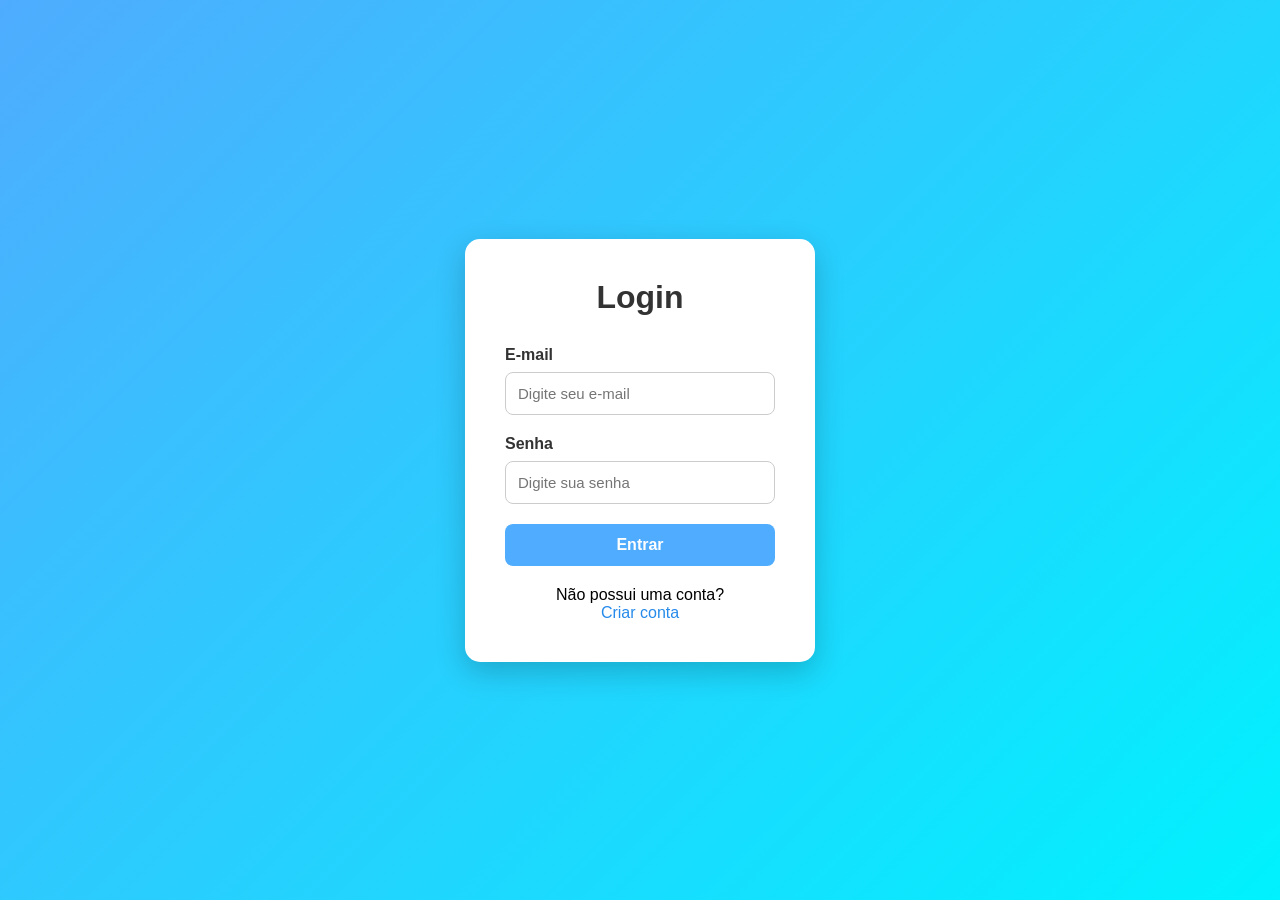
<file: indeex.html>
<!DOCTYPE html>
<html lang="pt-BR">
<head>
    <meta charset="UTF-8">
    <meta name="viewport" content="width=device-width, initial-scale=1.0">
    <title>Login</title>

    <style>
        * {
            margin: 0;
            padding: 0;
            box-sizing: border-box;
            font-family: Arial, sans-serif;
        }

        body {
            height: 100vh;
            display: flex;
            justify-content: center;
            align-items: center;
            background: linear-gradient(135deg, #4facfe, #00f2fe);
        }

        .login {
            width: 350px;
            padding: 40px;
            background: white;
            border-radius: 15px;
            box-shadow: 0 10px 30px rgba(0, 0, 0, 0.2);
        }

        .login h1 {
            text-align: center;
            margin-bottom: 30px;
            color: #333;
        }

        .campo {
            margin-bottom: 20px;
        }

        .campo label {
            display: block;
            margin-bottom: 8px;
            color: #333;
            font-weight: bold;
        }

        .campo input {
            width: 100%;
            padding: 12px;
            border: 1px solid #ccc;
            border-radius: 8px;
            outline: none;
            font-size: 15px;
        }

        .campo input:focus {
            border-color: #4facfe;
        }

        .botao {
            width: 100%;
            padding: 12px;
            border: none;
            border-radius: 8px;
            background: #4facfe;
            color: white;
            font-size: 16px;
            font-weight: bold;
            cursor: pointer;
        }

        .botao:hover {
            background: #268bea;
        }

        .cadastro {
            text-align: center;
            margin-top: 20px;
        }

        .cadastro a {
            color: #268bea;
            text-decoration: none;
        }
    </style>
</head>

<body>

    <div class="login">

        <h1>Login</h1>

        <form>

            <div class="campo">
                <label for="email">E-mail</label>
                <input 
                    type="email" 
                    id="email" 
                    name="email"
                    placeholder="Digite seu e-mail"
                    required
                >
            </div>

            <div class="campo">
                <label for="senha">Senha</label>
                <input 
                    type="password" 
                    id="senha" 
                    name="senha"
                    placeholder="Digite sua senha"
                    required
                >
            </div>

            <button type="submit" class="botao">
                Entrar
            </button>

        </form>

        <div class="cadastro">
            <p>Não possui uma conta?</p>
            <a href="cadastro.html">Criar conta</a>
        </div>

    </div>

</body>
</html>
</file>
